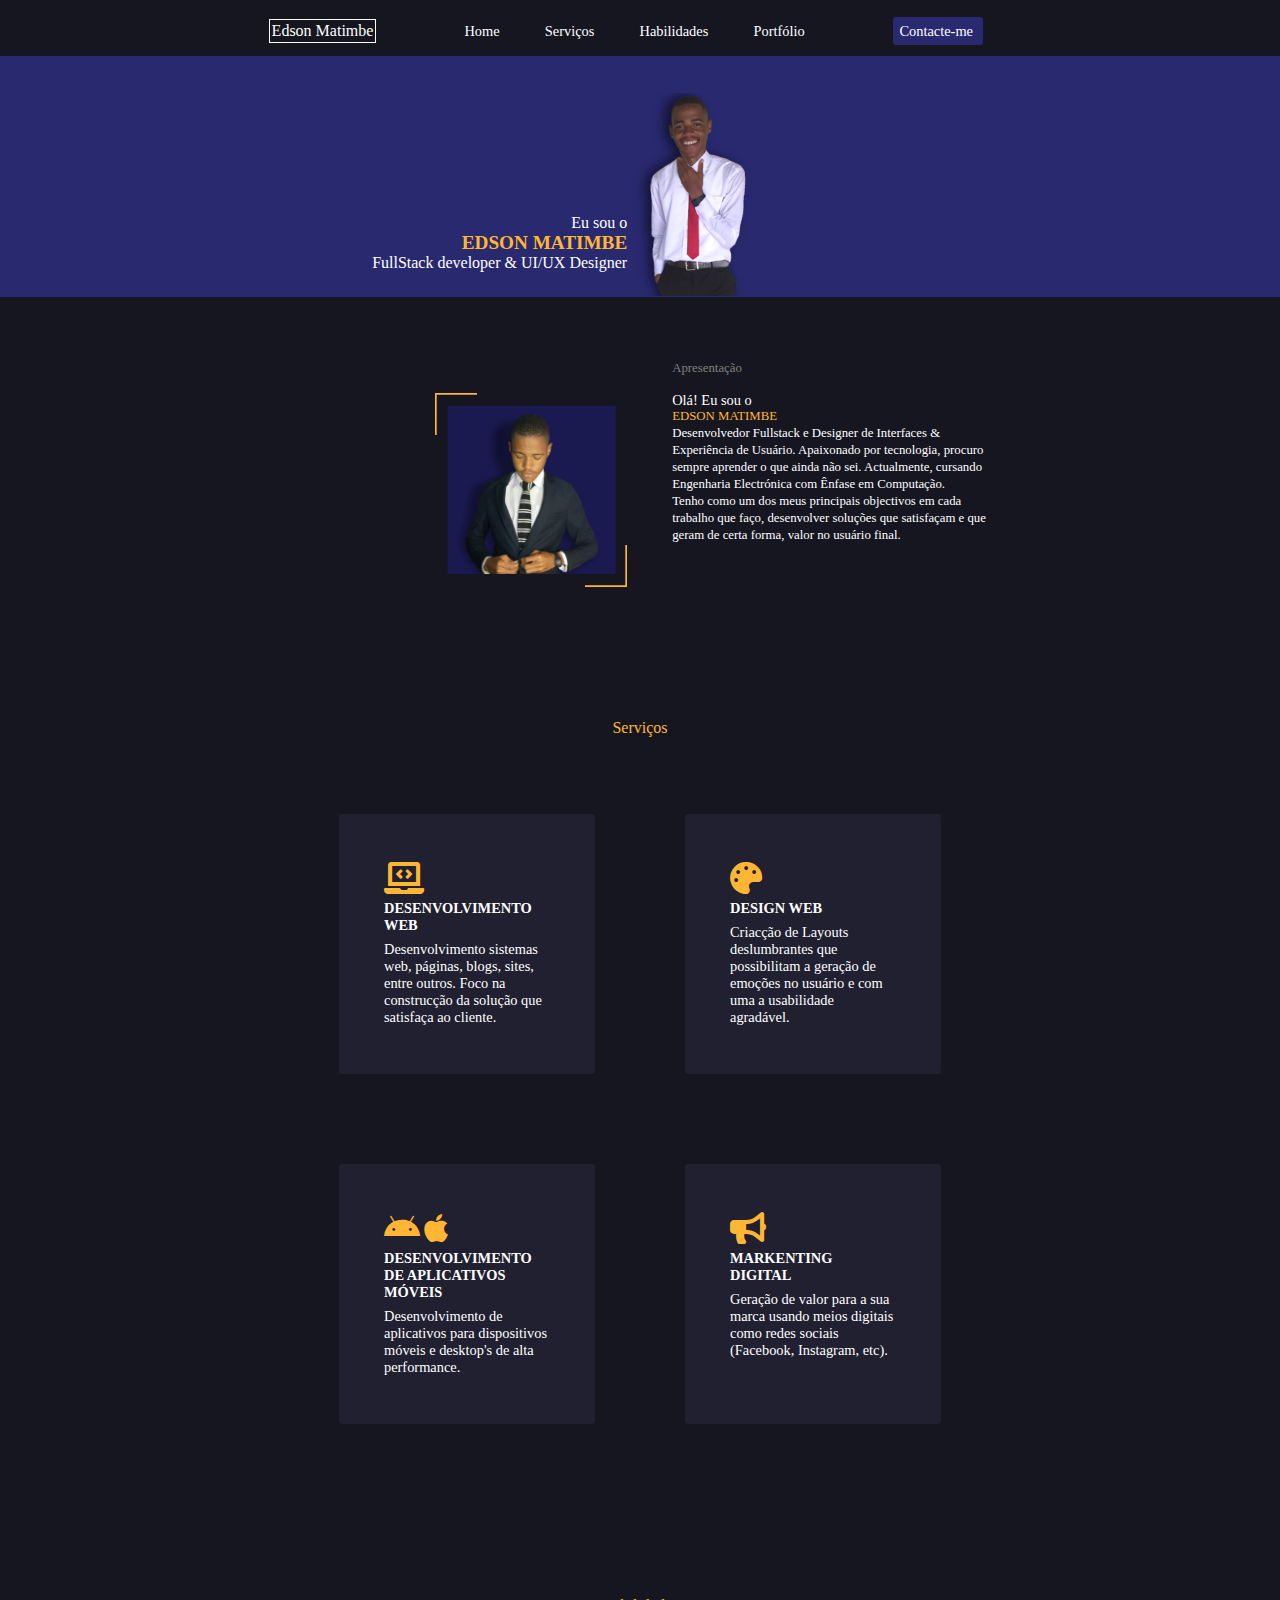
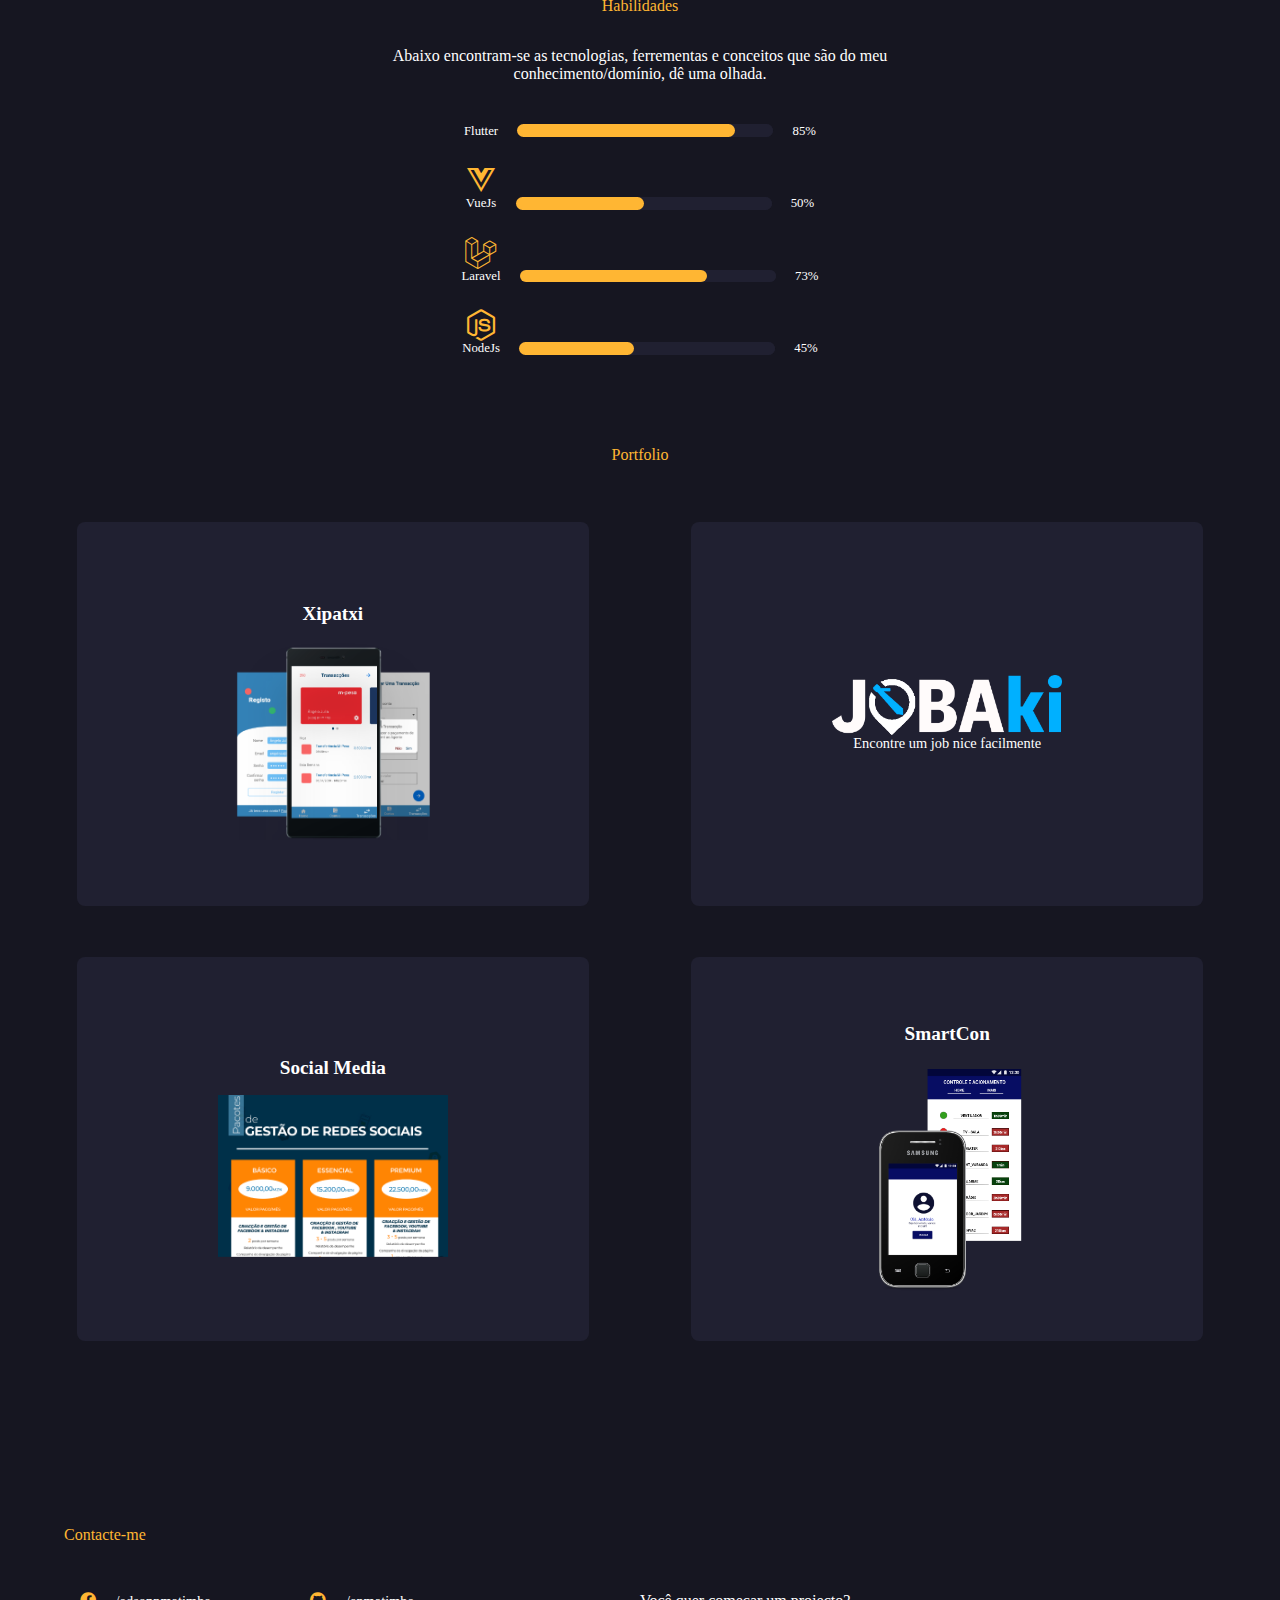
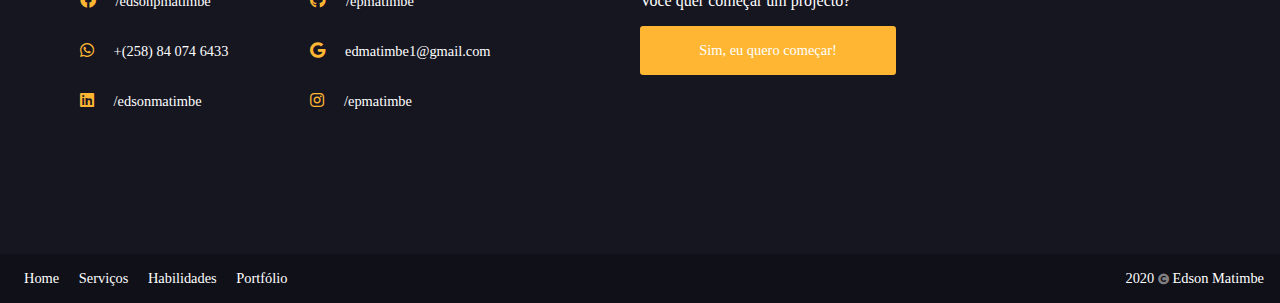
<file: index.html>
<!DOCTYPE html>
<html>
  <head>
    <meta charset="utf-8" />
    <meta http-equiv="X-UA-Compatible" content="IE=edge" />
    <meta name="viewport" content="width=device-width, initial-scale=1.0" />
    <title>Edson Matimbe - O portfólio minimalista</title>
    <link rel="stylesheet" href="style/style.css" />
    <link href="style/all.css" rel="stylesheet" />
  </head>
  <body>
    <nav class="nav-bar">
      <ul>
        <span class="logo">
          Edson Matimbe
        </span>
        <li onclick="scrollto('top')">
          Home
        </li>
        <li onclick="scrollto('services')">
          Serviços
        </li>
        <li onclick="scrollto('skills')">
          Habilidades
        </li>
        <li onclick="scrollto('portfolio')">
          Portfólio
        </li>
        <a href="mailto:edmatimbe1@gmail.com">
          <span class="btn-contact-me">
            <span>Contacte-me</span>
            <i class="fas fa-phone"></i>
          </span>
        </a>
        <i class="fas fa-bars"></i>
      </ul>
    </nav>
    <div class="content">
      <div id="top" class="banner">
        <div>
          <ul>
            <li>
              <p>Eu sou o</p>
            </li>
            <li>
              <p>Edson Matimbe</p>
            </li>

            <li>
              <p>FullStack developer & UI/UX Designer</p>
            </li>
          </ul>
        </div>
        <div>
          <img src="img/photo.png" />
        </div>
      </div>
      <div class="introduction-area">
        <div>
          <img src="img/photo2.svg" />
        </div>
        <div>
          <span>
            <p>Apresentação</p>
          </span>
          <span>
            <p>Olá! Eu sou o</p>
            <p>Edson Matimbe</p>
          </span>
          <span>
            Desenvolvedor Fullstack e Designer de Interfaces & Experiência de
            Usuário. Apaixonado por tecnologia, procuro sempre aprender o que
            ainda não sei. Actualmente, cursando Engenharia Electrónica com
            Ênfase em Computação. <br />Tenho como um dos meus principais
            objectivos em cada trabalho que faço, desenvolver soluções que
            satisfaçam e que geram de certa forma, valor no usuário final.
          </span>
        </div>
      </div>
      <div id="services" class="services">
        <h2>Serviços</h2>
        <div class="cards">
          <div>
            <ul>
              <li>
                <i class="fas fa-laptop-code"></i>
              </li>
              <li>Desenvolvimento Web</li>
              <li>
                Desenvolvimento sistemas web, páginas, blogs, sites, entre
                outros. Foco na construcção da solução que satisfaça ao cliente.
              </li>
            </ul>
          </div>
          <div>
            <ul>
              <li>
                <i class="fas fa-palette"></i>
              </li>
              <li>Design Web</li>
              <li>
                Criacção de Layouts deslumbrantes que possibilitam a geração de
                emoções no usuário e com uma a usabilidade agradável.
              </li>
            </ul>
          </div>
          <div>
            <ul>
              <li>
                <i class="fab fa-android"></i>
                <i class="fab fa-apple"></i>
              </li>
              <li>Desenvolvimento de aplicativos móveis</li>
              <li>
                Desenvolvimento de aplicativos para dispositivos móveis e
                desktop's de alta performance.
              </li>
            </ul>
          </div>
          <div>
            <ul>
              <li>
                <i class="fas fa-bullhorn"></i>
              </li>
              <li>Markenting Digital</li>
              <li>
                Geração de valor para a sua marca usando meios digitais como
                redes sociais (Facebook, Instagram, etc).
              </li>
            </ul>
          </div>
        </div>
      </div>
      <div id="skills" class="skills">
        <h2>Habilidades</h2>
        <span class="area-description">
          Abaixo encontram-se as tecnologias, ferrementas e conceitos que são do
          meu conhecimento/domínio, dê uma olhada.
        </span>
        <div class="skills-bar">
          <ul class="stack">
            <li>
              <ul class="label">
                <li><i class="fas fa-flutter"></i></li>
                <li><b>Flutter</b></li>
              </ul>
            </li>
            <li><progress value=".85" class="progress"></progress></li>
            <li>85%</li>
          </ul>
          <ul class="stack">
            <li>
              <ul class="label">
                <li><i class="fab fa-vuejs"></i></li>
                <li>VueJs</li>
              </ul>
            </li>
            <li><progress value=".5" class="progress"></progress></li>
            <li>50%</li>
          </ul>
          <ul class="stack">
            <li>
              <ul class="label">
                <li><i class="fab fa-laravel"></i></li>
                <li>Laravel</li>
              </ul>
            </li>
            <li><progress value=".73" class="progress"></progress></li>
            <li>73%</li>
          </ul>
          <ul class="stack">
            <li>
              <ul class="label">
                <li><i class="fab fa-node-js"></i></li>
                <li>NodeJs</li>
              </ul>
            </li>
            <li><progress value=".45" class="progress"></progress></li>
            <li>45%</li>
          </ul>
        </div>
      </div>
      <div id="portfolio" class="portfolio" onfocus="ver()">
        <h2>Portfolio</h2>
        <div class="portfolio-list">
          <div class="portfolio-element">
            <p>Xipatxi</p>
            <img src="img/xipatxi.png" />
          </div>
          <div class="portfolio-element">
            <img src="img/jobaki-logo.png" />
            <span>Encontre um job nice facilmente</span>
          </div>
          <div class="portfolio-element">
            <p>Social Media</p>
            <img src="img/codebpacote.png" />
          </div>
          <div class="portfolio-element">
            <p>SmartCon</p>
            <img src="img/smartcon.png" />
          </div>
        </div>
      </div>
      <div id="contact-me" class="contact-me">
        <h2>Contacte-me</h2>
        <div class="contact-me-area">
          <div class="contacts">
            <ul>
              <a href="http://facebook.com/edsonpmatimbe"
                ><li><i class="fab fa-facebook"></i></li>
                <li>/edsonpmatimbe</li>
              </a>
            </ul>
            <ul>
              <a href="http://github.com/epmatimbe"
                ><li><i class="fab fa-github"></i></li>
                <li>/epmatimbe</li>
              </a>
            </ul>
            <ul>
              <a href="http://wa.me/258840746433"
                ><li><i class="fab fa-whatsapp"></i></li>
                <li>+(258) 84 074 6433</li>
              </a>
            </ul>
            <ul>
              <a href="mailto:edmatimbe1@gmail.com"
                ><li><i class="fab fa-google"></i></li>
                <li>edmatimbe1@gmail.com</li>
              </a>
            </ul>
            <ul>
              <a href="http://linkedin.com/epmatimbe"
                ><li><i class="fab fa-linkedin"></i></li>
                <li>/edsonmatimbe</li>
              </a>
            </ul>
            <ul>
              <a href="http://instagram.com/epmatimbe"
                ><li><i class="fab fa-instagram"></i></li>
                <li>/epmatimbe</li>
              </a>
            </ul>
          </div>
          <div class="start">
            <a href="mailto:edmatimbe1@gmail.com">
              <p>Você quer começar um projecto?</p>
              <div class="btn-start">
                <span> Sim, eu quero começar!</span>
              </div>
            </a>
          </div>
        </div>
      </div>
    </div>
    <footer>
      <div>
        <ul>
          <li onclick="scrollto('top')">
            Home
          </li>
          <li onclick="scrollto('services')">
            Serviços
          </li>
          <li onclick="scrollto('skills')">
            Habilidades
          </li>
          <li onclick="scrollto('portfolio')">
            Portfólio
          </li>
        </ul>
      </div>
      <div>
        <p>
          2020 <i class="fas fa-copyright"></i>
          Edson Matimbe
        </p>
      </div>
    </footer>

    <script>
      var el = document;
      console.log(el);
      function scrollto(str) {
        var el = document.getElementById(str);
        console.log(el);
        el.scrollIntoView({
          behavior: "smooth",
        });
      }
    </script>
  </body>
</html>
</file>
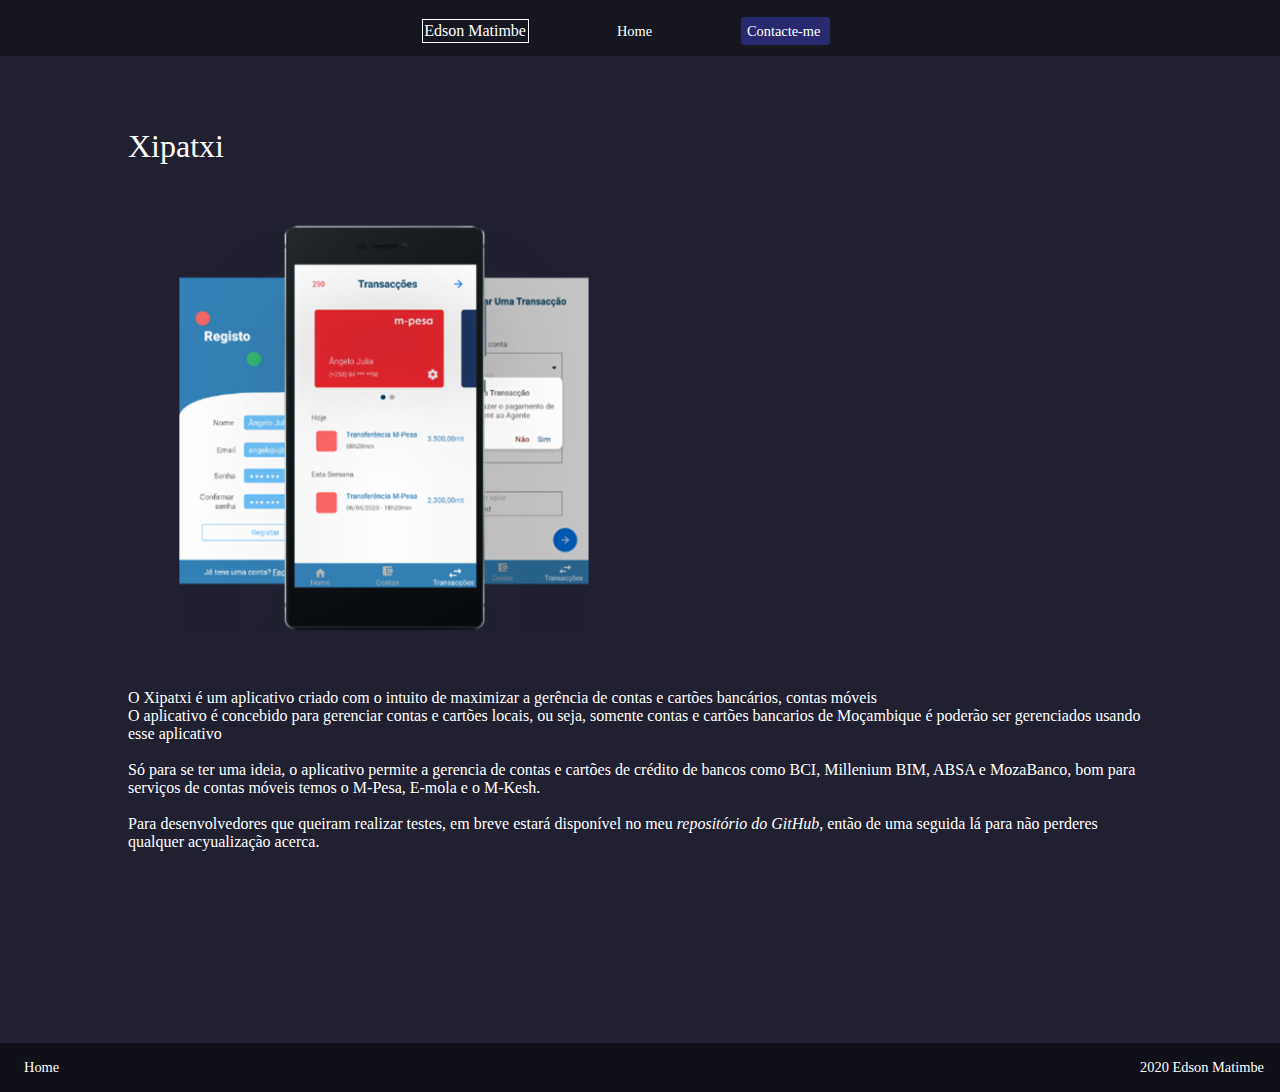
<file: more-details.html>
<!DOCTYPE html>
<html>
  <head>
    <meta charset="utf-8" />
    <meta http-equiv="X-UA-Compatible" content="IE=edge" />
    <meta name="viewport" content="width=device-width, initial-scale=1.0" />
    <title>portfolio</title>
    <link rel="stylesheet" href="style/style.css" />
    <link href="style/all.css" rel="stylesheet" />
    <link href="style/more-details.css" rel="stylesheet" />
  </head>
  <body>
    <div class="">
      <div class="nav-bar">
        <ul>
          <span class="logo">
            Edson Matimbe
          </span>
          <li>
            <a href="index.html">Home</a>
          </li>
          <a href="mailto:edmatimbe1@gmail.com">
            <span class="btn-contact-me">
              <span>Contacte-me</span>
              <i class="fas fa-phone"></i>
            </span>
          </a>
          <i class="fas fa-bars"></i>
        </ul>
      </div>
    </div>
    <section>
      <h1>Xipatxi</h1>
      <img src="img/xipatxi-more.png"></img>
      <div>
        <p>O <b>Xipatxi</b> é um aplicativo criado com o intuito de maximizar a gerência de contas e cartões bancários, contas móveis</p>
        <p>O aplicativo é concebido para gerenciar contas e cartões locais, ou seja, somente contas e cartões bancarios de Moçambique é poderão ser gerenciados usando esse aplicativo</p>
         <br>
         <p>Só para se ter uma ideia, o aplicativo permite a gerencia de contas e cartões de crédito de bancos como BCI, Millenium BIM, ABSA e MozaBanco, bom para serviços
           de contas móveis temos o M-Pesa, E-mola e o M-Kesh. <br> <br>
           Para desenvolvedores que queiram realizar testes, em breve estará disponível no meu <a href="https://github.com/epmatimbe"><em><strong>repositório do GitHub</strong></em></a>, então de uma seguida lá para não perderes qualquer acyualização acerca.
         </p>
      </div> 

      <!-- <h1>Jobaki</h1>
      <img src="img/jobaki-more.png" />
      <p>
        A pataforma <b>Jobaki</b> surge da ideia de priorizar o
        <em>Work from Home</em>, ou seja, é uma plataforma criada para assegurar
        o trabalho de freelancers, com ela os qualquer um que esteja procurando
        algum trabalhador ou freela para a relização de alguma tarefa e também
        para os profissionais que estão a procura de algum trabalho freelas.<br /><br />
        Trabalhe remotamente de forma fácil e segura, com JOBAKI.
      </p> -->
      <!-- 
      <h1>SmartCon</h1>
      <img src="img/smartcon.png" />
      <p>
        <em>SmartCon</em> é um aplicativo criado para o controle de cargas de
        uma residência usando microcontroladores PIC, código fonte em estará
        disponível no meu
        <a href="https://github.com/epmatimbe"
          ><em><strong>repositório do GitHub</strong></em>
          </a
        >
      </p> -->

      <!-- <h1>Social Media</h1>
      <img src="img/codebpacote.png" />
      <p>
        Pacotes para serviços de social media.
        <a href="https://wa.me/258840746433"
          ><em><strong>Assine aqui</strong></em>
        </a>
      </p> -->
    </section>
    <footer>
      <div>
        <ul>
          <li>
            <a href="index.html">Home</a>
          </li>
        </ul>
      </div>
      <div>
        <p>
          2020 Edson Matimbe
        </p>
      </div>
    </footer>
    </script>
  </body>
</html>
</file>
<file: style/style.css>
:root {
  --bg-color: #161621;
  --bg-footer: #101018;
  --primary-color: #292970;
  --second-color: #202031;
  --orange-color: #ffb633;
}
* {
  margin: 0;
  padding: 0;
  box-sizing: border-box;
  border: none;
  font-family: "Montserrat";
  font-weight: 300;
}
h2 {
  color: var(--orange-color);
  font-size: 1rem;
  text-align: center;
  padding: 2rem 0;
}
body {
  width: 100vw;
  background: var(--bg-color);
  display: block;
}
a {
  text-decoration: none;
  color: currentColor;
}
li {
  list-style: none;
}
.area-description {
  width: 40vw;
  text-align: center;
}
.nav-bar {
  width: 100%;
  padding: 0.5rem 0;
  color: white;
  text-align: center;
  display: inline-block;
  font-size: 0.9rem;
  position: fixed;
  top: 0;
  z-index: 10;
  background: var(--bg-color);
}
.nav-bar ul {
  margin: 0 auto;
}
.nav-bar li {
  display: inline-block;
  margin: auto 1%;
  padding: 0.5rem;
  cursor: pointer;
}
.nav-bar li ~ span {
  display: inline-block;
}
.fa-bars {
  visibility: hidden;
}
.nav-bar li:hover {
  border-radius: 0.2rem;
  background: var(--second-color);
}
.logo {
  border: 1px solid white;
  padding: 0.1rem;
  margin-right: 5%;
  font-size: 1rem;
  display: inline-block;
  user-select: none;
}

.btn-contact-me {
  margin-left: 5%;
  border-radius: 0.2rem;
  padding: 0.4rem;
  font-weight: 300;
  background-color: var(--primary-color);
}
.btn-contact-me:hover {
  filter: brightness(1.22);
}
.btn-contact-me i {
  display: none;
}
.banner {
  padding-top: 2rem;
  width: 100vw;
  background: var(--primary-color);
  margin: 0 auto;
  color: white;
}

.banner div {
  width: 49vw;
  display: inline-block;
}
.banner div:first-child {
  text-align: right;
  padding-bottom: 2vw;
}
.banner div:last-child {
  margin-top: -3px;
}
.banner img {
  margin-bottom: -2.2vw;
  width: 10vw;
  padding-top: 5vw;
}
.banner li:nth-child(2) p {
  color: var(--orange-color);
  font-weight: bold;
  font-size: 1.2rem;
  text-transform: uppercase;
}

.introduction-area {
  width: 100vw;
  padding-top: 2rem;
  margin: 0 auto;
  color: white;
  font-size: 0.8rem;
  position: relative;
  margin-top: 5vw;
  z-index: 0;
}
.introduction-area div img {
  width: 15vw;
  float: right;
}
.introduction-area div {
  width: 49vw;
  display: inline-block;
  text-align: left;
}
.introduction-area div:last-child {
  font-size: 0.9rem;
  position: absolute;
  top: 0;
  padding-left: 5vh;
  padding-right: 20vw;
}
.introduction-area span:first-child p {
  color: gray;
  font-size: 0.8rem;
  padding-bottom: 1rem;
}
.introduction-area span:nth-child(2) p:last-child {
  font-size: 0.8rem;
  color: var(--orange-color);
  text-transform: uppercase;
}
.introduction-area span:last-child {
  font-size: 0.8rem;
  color: white;
}
.services {
  width: 100vw;
  padding-top: 2rem;
  margin-top: 5vw;
}

.cards {
  display: flex;
  flex-direction: row;
  justify-content: center;
  flex-wrap: wrap;
  margin: 0 10vw;
}
.cards div {
  color: white;
  width: 25%;
  margin: 5vh;
  padding: 5vh;
  border-radius: 0.2rem;
  background: var(--second-color);
}
.fa,
.fab,
.fas {
  font-size: 2rem;
  color: var(--orange-color);
}
.cards li {
  padding: 0.2rem 0;
}
.cards li:nth-child(2) {
  font-weight: 600;
  font-size: 0.9rem;
  text-transform: uppercase;
}
.cards li:last-child {
  font-weight: 300;
  font-size: 0.9rem;
}
.skills {
  margin-top: 5vw;
  padding-top: 2rem;
  display: flex;
  align-items: center;
  flex-direction: column;
  color: white;
  width: 100%;
}
.skills-bar {
  font-size: 0.8rem;
  text-align: center;
  cursor: default;
}
.skills-bar li {
  display: inline-block;
}

progress {
  background: var(--second-color);
  border-radius: 1vw;
}
progress::-moz-progress-bar {
  background: var(--orange-color);
  border-radius: 1vw;
}
progress::-webkit-progress-value {
  background: var(--orange-color);
  border-radius: 1vw;
}
progress::-webkit-progress-bar {
  background: var(--second-color);
  border-radius: 1vw;
}
.progress {
  width: 20vw;
  margin: 0 1rem;
}
.progress :first-child {
  color: red;
}

.label li {
  display: block;
  text-align: center;
}
.stack {
  margin: 2vw 0;
}
.portfolio {
  padding-top: 2rem;
}
.portfolio-list {
  display: flex;
  flex-direction: row;
  justify-content: space-evenly;
  flex-wrap: wrap;
}
.portfolio-element {
  width: 40vw;
  height: 30vw;
  padding: 5vw;
  margin: 2vw;
  background: var(--second-color);
  border-radius: 0.5rem;
  display: flex;
  flex-direction: column;
  align-items: center;
  justify-content: center;
  text-align: center;
  color: white;
  font-size: 0.9rem;
  cursor: pointer;
}
.portfolio-element p:first-child {
  text-align: center;
  font-size: 1.2rem;
  font-weight: bold;
  padding: 1rem;
}
.portfolio-element img {
  text-align: center;
  width: 60%;
}
.portfolio-element img:last-child {
  text-align: center;
}
.contact-me {
  padding: 0% 5%;
  margin: 10% 0;
}
.contact-me-area {
  display: flex;
  flex-direction: row;
  color: white;
  flex-wrap: wrap;
}
.contact-me h2 {
  text-align: left;
}
.contacts {
  width: 50%;
  display: flex;
  flex-direction: row;
  flex-wrap: wrap;
  font-size: 0.9rem;
}
.contacts ul li {
  display: inline;
  cursor: pointer;
}
.contacts ul {
  padding: 1rem;
  width: 40%;
}
.contacts i {
  font-size: 1rem;
  margin-right: 1rem;
}
.start {
  text-align: left;
}
.start p {
  padding: 1rem 0;
}
.btn-start {
  background: var(--orange-color);
  text-align: center;
  width: 20vw;
  color: white;
  padding: 1rem;
  font-size: 0.9rem;
  font-weight: normal;
  border-radius: 0.2rem;
  cursor: pointer;
}
.btn-start:hover {
  filter: brightness(0.9);
}

footer {
  background: var(--bg-footer);
  color: white;
  display: inline-block;
  width: 100%;
  font-size: 0.9rem;
  padding: 1rem;
}
footer div {
  display: inline-block;
}
footer div:last-child {
  float: right;
}
footer li {
  cursor: pointer;
  display: inline;
  padding: 0.5rem;
}

footer li:hover {
  background: var(--second-color);
}
.fa-copyright {
  color: grey;
  font-size: 0.7rem;
}

@media (max-width: 900px) {
  .banner img {
    width: 15vw;
    margin-bottom: -2.3vw;
  }
  .introduction-area div:first-child {
    width: 40vw;
  }
  .introduction-area div:last-child {
    width: 60vw;
  }
  .introduction-area div img {
    width: 30vw;
    float: right;
  }
  .introduction-area div:last-child {
    padding-right: 2vw;
  }
  .cards div {
    color: white;
    width: 30%;
    margin: 2vh;
    padding: 5vh;
    border-radius: 0.2rem;
    background: var(--second-color);
  }
  .contacts {
    flex-grow: 2;
  }
  .contacts ul {
    padding: 1rem 0;
    width: 50%;
  }
  .cards {
    flex-direction: row;
  }
  .cards div {
    color: white;
    width: 49%;
  }
}
@media (max-width: 750px) {
  .cards div {
    width: 30%;
  }
  .area-description {
    width: 60vw;
  }
  .progress {
    width: 40vw;
  }
  .portfolio-element {
    width: 45vw;
    height: 40vw;
    padding: 0;
  }
  .portfolio-element img {
    text-align: center;
    width: 50%;
  }
  .contacts ul {
    padding: 1rem 0;
    width: 100%;
  }
  .btn-start {
    width: 30vw;
  }
  .btn-contact-me {
    display: none;
  }
  .introduction-area img {
    width: 150%;
  }
  .cards {
    flex-direction: column;
  }
  .cards div {
    color: white;
    width: 100%;
    justify-content: center;
  }
}

@media (max-width: 500px) {
  .content {
    width: 99.5vw;
  }
  .nav-bar li,
  .nav-bar li ~ span {
    display: none;
  }
  .logo {
    float: left;
    margin-left: 1rem;
  }
  .btn-contact-me {
    display: none;
  }
  .fa-bars {
    float: right;
    color: white;
    font-size: 1rem;
    padding: 0.25rem;
    margin-right: 1rem;
    visibility: visible;
  }
  .banner img {
    width: 30vw;
    margin-bottom: -0.8rem;
  }
  .introduction-area {
    display: flex;
    flex-direction: row;
    justify-content: center;
  }
  .introduction-area div {
    width: 40%;
  }
  .introduction-area div img {
    width: 80%;
  }
  .introduction-area div:last-child {
    font-size: 0.9rem;
    padding-left: 2vh;
    padding-right: 0;
    width: 50%;
    position: relative;
  }
  .cards {
    flex-direction: column;
  }
  .cards div {
    width: 100%;
    margin-left: 0;
    margin-right: 0;
  }
  .portfolio-list {
    flex-direction: column;
    justify-content: center;
  }
  .portfolio-element {
    width: 90%;
    height: 100%;
    padding: 2rem;
    margin: 2vw auto;
  }
  .contact-me-area {
    padding-left: 2rem;
  }
  .btn-start {
    width: 80%;
  }
  footer {
    display: block;
    text-align: center;
  }
  footer li {
    display: inline-block;
    text-align: center;
    font-size: 0.8rem;
    user-select: none;
  }
  .fa-copyright {
    color: grey;
    font-size: 0.5rem;
  }
  footer div:last-child {
    padding-top: 1rem;
    float: none;
    font-size: 0.7rem;
    color: grey;
  }
}
</file>
<file: style/more-details.css>
:root {
  --bg-color: #161621;
  --bg-footer: #101018;
  --primary-color: #292970;
  --second-color: #202031;
  --orange-color: #ffb633;
}
* {
  margin: 0;
  padding: 0;
  box-sizing: border-box;
  border: none;
  font-family: "Montserrat";
  font-weight: 300;
}
section {
  background: var(--second-color);
  color: white;
  padding: 10vw;
  padding-bottom: 15vw;
}
section img {
  width: 50%;
  padding: 5%;
}

@media (max-width: 700px) {
  footer {
    position: fixed;
    bottom: 0;
  }
  .btn-contact-me {
    display: none;
  }
  section img {
    width: 100%;
    padding: 5%;
  }
}
</file>
